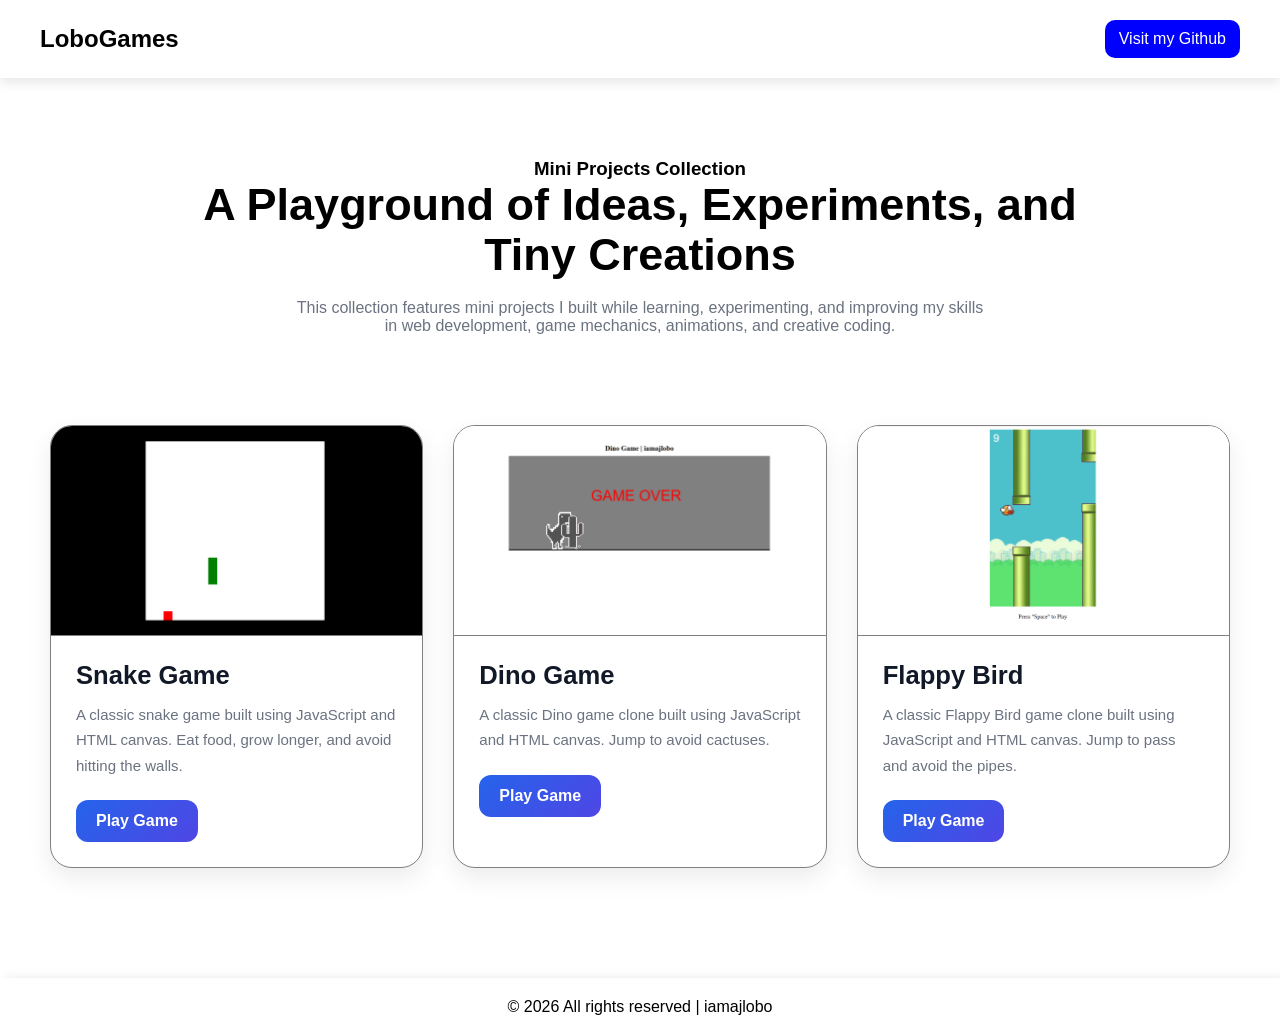
<file: index.html>
<!doctype html>
<html lang="en">
  <head>
    <meta charset="UTF-8" />
    <meta name="viewport" content="width=device-width, initial-scale=1.0" />
    <title>LoboGames | Collection of Simple Games Made by iamajlobo</title>
    <link rel="stylesheet" href="./style.css" />
  </head>
  <body>
    <header>
      <nav class="navbar">
        <h2>LoboGames</h2>
        <div class="btn">
          <a href="https://github.com/iamajlobo" target="_blank"
            >Visit my Github</a
          >
        </div>
      </nav>
    </header>
    <main>
      <div class="title">
        <h3>Mini Projects Collection</h3>
        <h1>A Playground of Ideas, Experiments, and Tiny Creations</h1>
        <p>
          This collection features mini projects I built while learning,
          experimenting, and improving my skills in web development, game
          mechanics, animations, and creative coding.
        </p>
      </div>
      <div class="projects">
        <!-- Project 1-->
        <div class="card">
          <img src="./images/snake.png" alt="Snake Game" />

          <div class="details">
            <h3>Snake Game</h3>

            <p>
              A classic snake game built using JavaScript and HTML canvas. Eat
              food, grow longer, and avoid hitting the walls.
            </p>

            <a href="./snake/snake.html" target="_blank" class="play-btn"
              >Play Game</a
            >
          </div>
        </div>
        <!--End Of Project -->

        <!-- Project 2-->
        <div class="card">
          <img src="./images/dino.png" alt="Snake Game" />

          <div class="details">
            <h3>Dino Game</h3>

            <p>
              A classic Dino game clone built using JavaScript and HTML canvas. Jump
              to avoid cactuses.
            </p>

            <a href="./dino/dino.html" target="_blank" class="play-btn">Play Game</a>
          </div>
        </div>
        <!--End Of Project -->

        <!-- Project 3-->
        <div class="card">
          <img src="./images/flappy-bird.png" alt="Flappy bird Game" />

          <div class="details">
            <h3>Flappy Bird</h3>

            <p>
              A classic Flappy Bird game clone built using JavaScript and HTML canvas. Jump
              to pass and avoid the pipes.
            </p>

            <a href="./flappy-bird/bird.html" target="_blank" class="play-btn">Play Game</a>
          </div>
        </div>
        <!--End Of Project -->

      </div>
    </main>
    <footer>&copy 2026 All rights reserved | iamajlobo</footer>

    <script>
      const isMobile =
        /Android|iPhone|iPad|iPod|Opera Mini|IEMobile|WPDesktop/i.test(
          navigator.userAgent,
        );

      if (isMobile) {
        const buttons = document.querySelectorAll(".play-btn");

        buttons.forEach((button) => {
          button.href = "#";
          button.innerText = "PC Only!";
          button.classList.add("disabled");
        });
      }
    </script>
  </body>
</html>
</file>
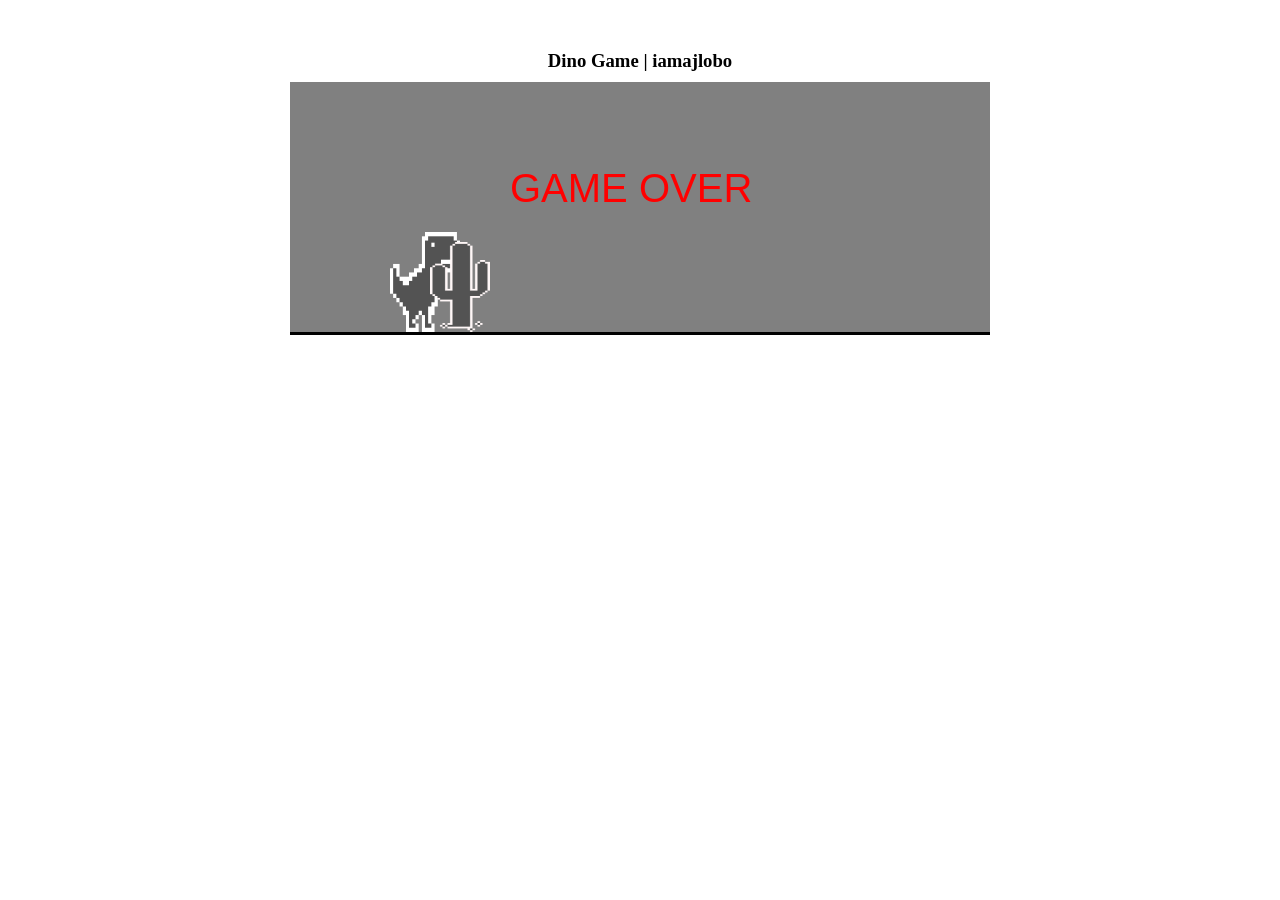
<file: dino/dino.html>
<!DOCTYPE html>
<html lang="en">
<head>
    <meta charset="UTF-8">
    <meta name="viewport" content="width=device-width, initial-scale=1.0">
    <title>Dino | iamajlobo</title>
    <link rel="stylesheet" href="./dino.css">
</head>
<body>
    <h3>Dino Game | iamajlobo</h3>
    <canvas id="board"></canvas>
    <script src="./dino.js"></script>
</body>
</html>
</file>
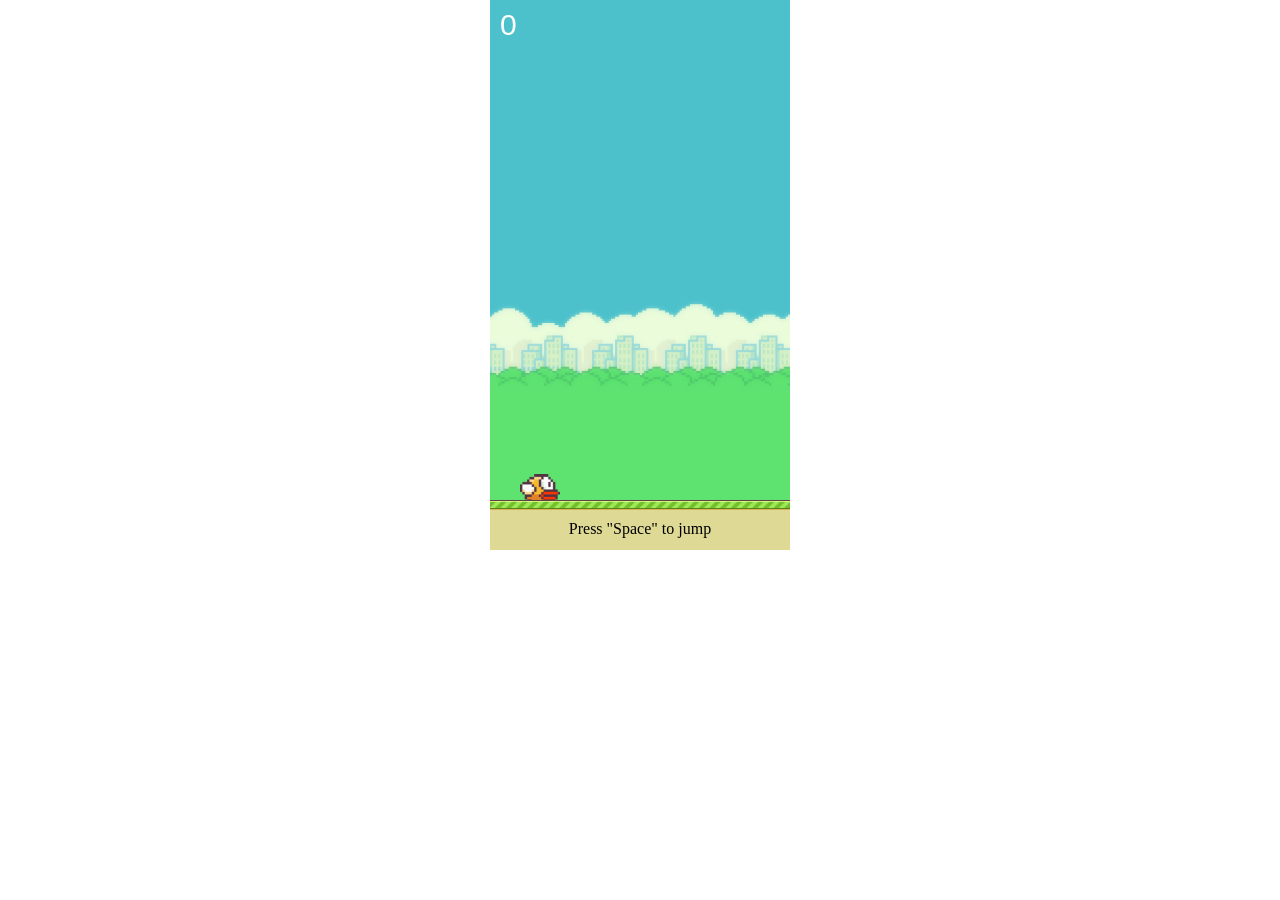
<file: flappy-bird/bird.html>
<!DOCTYPE html>
<html lang="en">
<head>
    <meta charset="UTF-8">
    <meta name="viewport" content="width=device-width, initial-scale=1.0">
    <title>Flappy Bird | iamajlobo</title>
    <script src="./bird.js"></script>
    <link rel="stylesheet" href="./bird.css">
</head>
<body>
    <canvas id="board"></canvas>
    <p>Press "Space" to jump</p>
</body>
</html>
</file>
<file: style.css>
* {
    box-sizing: border-box;
    padding: 0;
    margin: 0;
    font-family: Arial, Helvetica, sans-serif;
}

/* ================= HEADER ================= */
header {
    background-color: white;
    padding: 20px;
    box-shadow: 0 5px 10px rgba(0, 0, 0, 0.09);
}

.navbar {
    max-width: 1200px;
    margin: auto;
    display: flex;
    justify-content: space-between;
    align-items: center;
    flex-wrap: wrap;
    gap: 10px;
}

/* Button */
.btn {
    background-color: blue;
    padding: 10px 14px;
    border-radius: 10px;
}

.btn a {
    color: white;
    text-decoration: none;
    font-size: clamp(12px, 2.5vw, 16px);
}

/* ================= MAIN ================= */
main {
    min-height: 100vh;
    padding: 0 15px;
}

/* ================= TITLE ================= */
.title {
    max-width: 900px;
    margin: auto;
    text-align: center;
    padding: 80px 0 30px;
}

.title h1 {
    font-size: clamp(24px, 5vw, 45px);
    line-height: 1.1;
    font-weight: 900;
    margin-bottom: 20px;
}

.title p {
    font-size: clamp(14px, 2vw, 16px);
    color: #6b7280;
    max-width: 700px;
    margin: auto;
}

/* ================= PROJECTS GRID ================= */
.projects {
    max-width: 1200px;
    margin: 60px auto;
    padding: 0 10px;

    display: grid;
    grid-template-columns: repeat(auto-fit, minmax(260px, 1fr));
    gap: 30px;
}

/* ================= CARD ================= */
.card {
    background-color: white;
    border-radius: 22px;
    border: 1px solid gray;
    overflow: hidden;
    box-shadow: 0 10px 25px rgba(0, 0, 0, 0.08);
    transition: 0.3s ease;
}

.card:hover {
    transform: translateY(-8px);
}

/* Responsive Image */
.card img {
    width: 100%;
    aspect-ratio: 16 / 9;
    object-fit: cover;
    display: block;
}

/* Card Details */
.details {
    padding: 25px;
    border-top: 1px solid gray;
}

.details h3 {
    font-size: clamp(18px, 2.5vw, 1.6rem);
    margin-bottom: 12px;
    color: #111827;
}

.details p {
    font-size: clamp(13px, 2vw, 15px);
    color: #6b7280;
    line-height: 1.7;
    margin-bottom: 22px;
}

/* Play Button */
.play-btn {
    display: inline-block;
    text-decoration: none;

    background: linear-gradient(135deg, #2563eb, #4f46e5);
    color: white;

    padding: 12px 20px;
    border-radius: 12px;

    font-weight: bold;
    transition: 0.3s ease;
}

.play-btn:hover {
    transform: scale(1.05);
}

/* ================= FOOTER ================= */
footer {
    background-color: white;
    padding: 20px;
    box-shadow: 5px 0px 10px rgba(0, 0, 0, 0.09);
    text-align: center;
}

.disabled {
    background: gray !important;
    cursor: not-allowed;
    pointer-events: none;
    opacity: 0.7;
}

/* ================= RESPONSIVE ================= */

/* Tablet */
@media (max-width: 768px) {
    .title {
        padding: 40px 15px;
    }

    .projects {
        gap: 20px;
    }

    .details {
        padding: 20px;
    }
}
</file>
<file: dino/dino.css>
* {
    padding: 0;
    margin: 0;
}

body {
    text-align: center;
    padding: 50px;
}

h3 {
    margin-bottom: 10px;
}

#board {
    background-color: gray;
    border-bottom: 3px solid black;
}
</file>
<file: flappy-bird/bird.css>
* {
    padding: 0;
    margin: 0;
    box-sizing: border-box;
}
body { 
    display: flex;
    flex-direction: column;
    justify-content: center;
    align-items: center;
}

#board {
    margin: 0;
    width: 300px;
    height: 500px;
    background-image: url("./images/background-day.png");
    background-position: center;
    background-repeat: no-repeat;
    background-size: cover;
}

p {
    width: 300px;
    height: 50px;
    text-align: center;
    padding: 20px;
    background-image: url("./images/base.png");
    background-size: contain;
}
</file>
